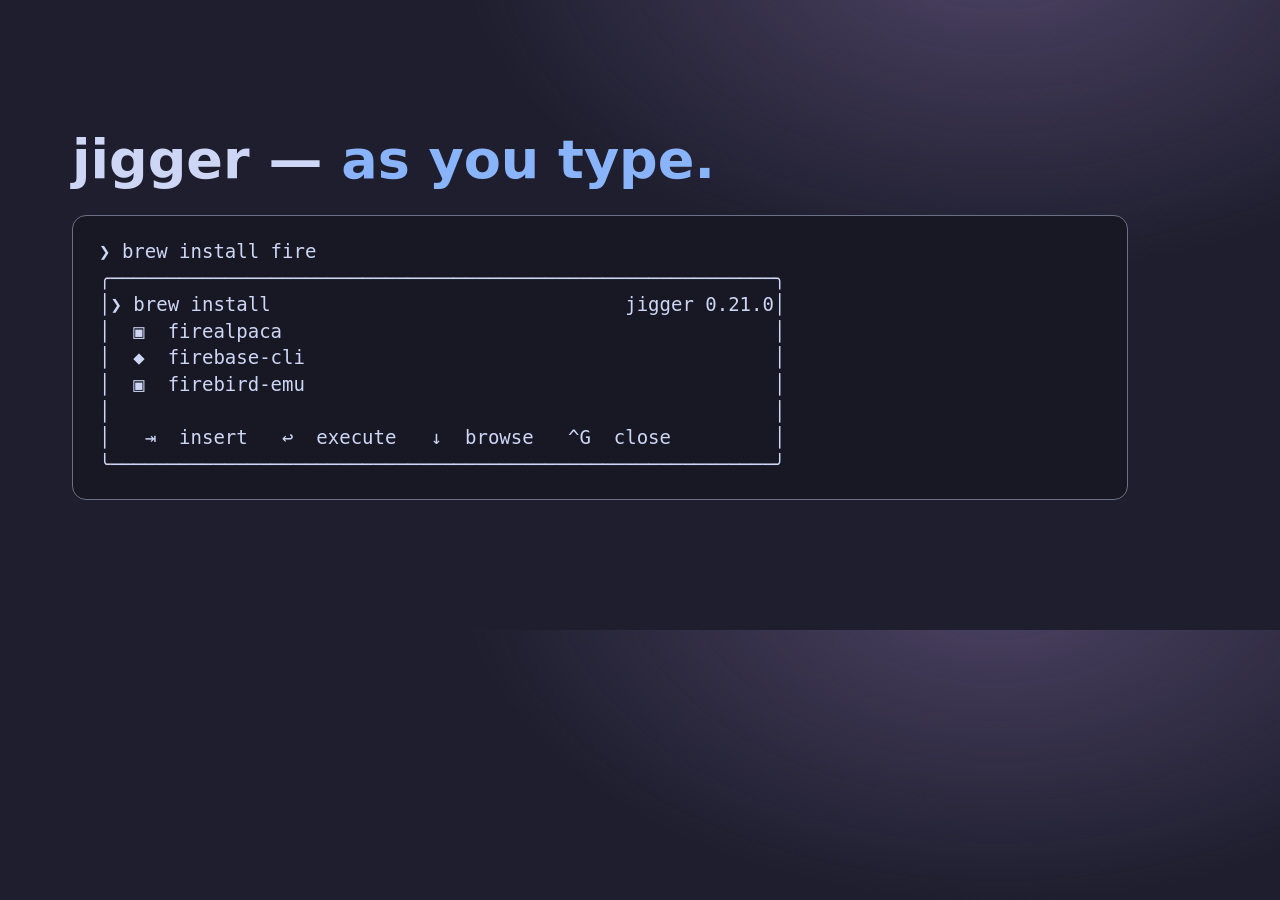
<file: website/og.html>
<!doctype html>
<meta charset="utf-8">
<title>og — jigger</title>
<!-- Gabarit de l'image d'aperçu. NON DÉPLOYÉ : il ne sert qu'à produire og.png.
     Servir le dossier, ouvrir cette page dans une fenêtre de 1200×630, capturer. -->
<style>
  html, body { margin: 0; }
  body {
    width: 1200px; height: 630px; overflow: hidden;
    background: #1e1e2e;
    background-image: radial-gradient(900px 560px at 78% -10%, rgba(203,166,247,.28), transparent 60%);
    color: #cdd6f4;
    font-family: system-ui, -apple-system, "SF Pro Text", sans-serif;
    display: flex; flex-direction: column; justify-content: center; gap: 26px;
    padding: 0 72px; box-sizing: border-box;
  }
  h1 { font-size: 54px; margin: 0; line-height: 1.1; }
  h1 em { color: #89b4fa; font-style: normal; }
  pre {
    font-family: ui-monospace, "SF Mono", Menlo, monospace;
    font-size: 19px; line-height: 1.4; margin: 0;
    background: #181825; border: 1px solid #6c7086;
    border-radius: 14px; padding: 22px 26px; white-space: pre;
  }
</style>
<h1>jigger — <em>as you type.</em></h1>
<pre>❯ brew install fire
╭──────────────────────────────────────────────────────────╮
│❯ brew install                               jigger 0.21.0│
│  ▣  firealpaca                                           │
│  ◆  firebase-cli                                         │
│  ▣  firebird-emu                                         │
│                                                          │
│   ⇥  insert   ↩  execute   ↓  browse   ^G  close         │
╰──────────────────────────────────────────────────────────╯</pre>
</file>
